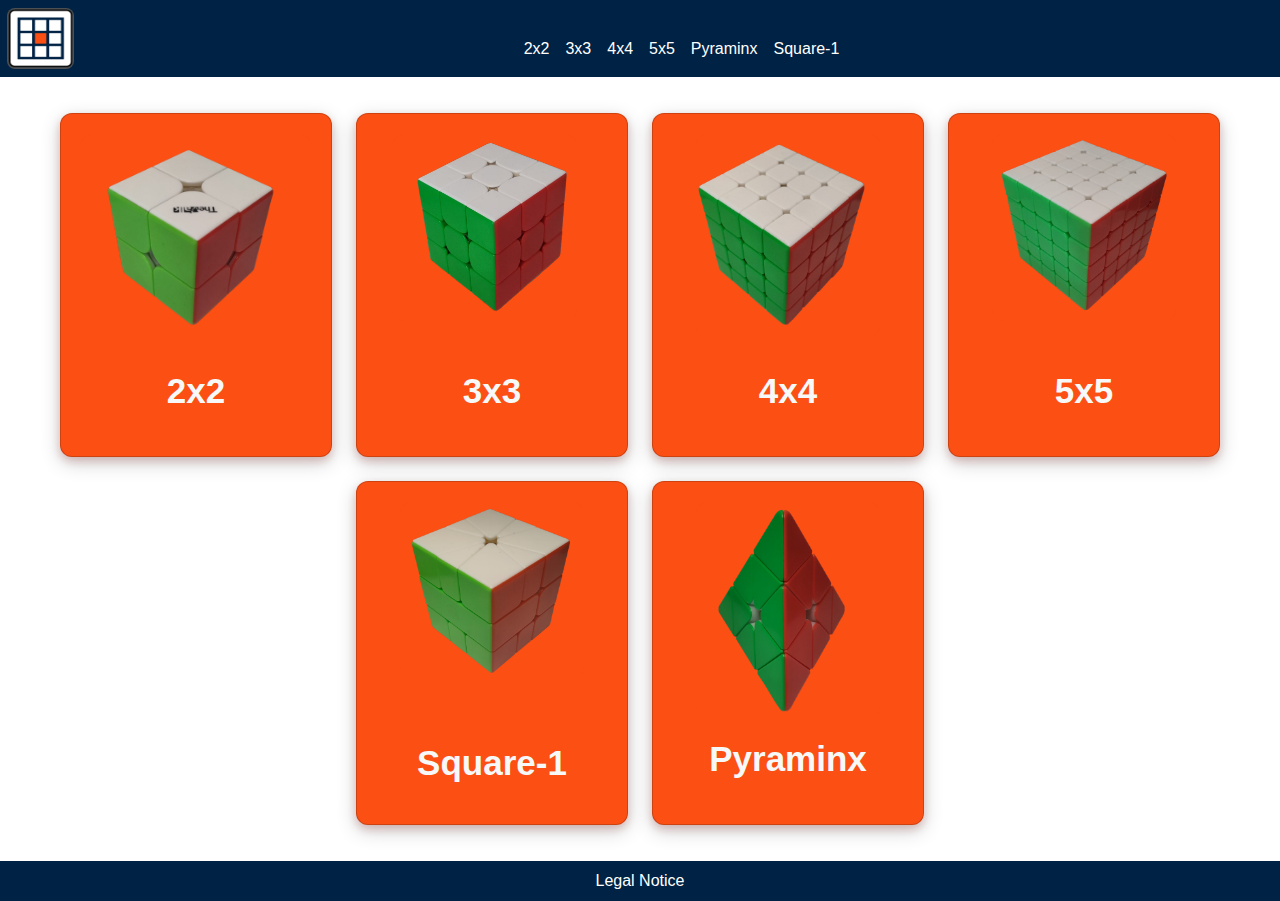
<file: index.html>
<!DOCTYPE html>
<html lang="de">
<head>
    <meta charset="UTF=8">
    <meta name="viewport" content="width=device-width, initial-scale=1.0">

    <title>Cubing Plus Ultra</title>
    <link rel="icon" href="images/favicon.png">

    <script defer src="js/bootstrap.bundle.min.js"></script>

    <link rel="stylesheet" href="css/bootstrap.min.css">
    <link rel="stylesheet" href="css/index.css">
</head>
<body>
    <div id="page-container">
        <div id="content-wrap">
        <nav class="navbar navbar-expand-lg navbar-light text-center">
            <div class="container-fluid">
                    <a class="navbar-brand" href="index.html">
                        <img src="images/Logo.png" alt="Logo" width="67px" height="61px" class="d-inline-block " style="background-color: #4d5154; border-radius: 8px; border: 3px; transform: translate(-5px);">
                    </a>
                  <button class="navbar-toggler" type="button" data-bs-toggle="collapse" data-bs-target="#navbarNavDarkDropdown" aria-controls="navbarNavDarkDropdown" aria-expanded="false" aria-label="Toggle navigation">
                    <span class="navbar-toggler-icon"></span>
                  </button>
                <div class="collapse navbar-collapse justify-content-center" id="navbarNav">
                  <ul class="navbar-nav">
                    <li class="nav-item">
                      <a class="nav-link" href="2x2_tutorial.html">2x2</a>
                    </li>
                    <li class="nav-item">
                      <a class="nav-link" href="3x3_tutorial.html">3x3</a>
                    </li>
                    <li class="nav-item">
                      <a class="nav-link" href="4x4_tutorial.html">4x4</a>
                    </li>
                    <li class="nav-item">
                      <a class="nav-link" href="5x5_tutorial.html">5x5</a>
                    </li>
                    <li class="nav-item">
                      <a class="nav-link" href="pyraminx_tutorial.html">Pyraminx</a>
                    </li>
                    <li class="nav-item">
                      <a class="nav-link" href="square-1_tutorial.html">Square-1</a>
                    </li>  
                  </ul>
                </div>
              </div>
            </nav>
              <div class="row row-cols-3 justify-content-center mt-4 mb-4">
                  <div class="card d-lg-inline-flex" >
                      <img src="images/2x2.png"  style="width: 100%; height: 100%;" alt="...">
                      <div class="card-body">
                          <h5 class="card-title" style="margin-top: 20px;" >2x2</h5>
                          <a href="2x2_tutorial.html" class=" stretched-link rounded-2"></a>
                      </div>
                  </div>
                  <div class="card">
                      <img src="images/3x3.png" class="card-img-top" alt="..." style="margin-right: 30px;">
                      <div class="card-body">
                          <h5 class="card-title" style="margin-top: 33px; ">3x3</h5>
                          <a href="3x3_tutorial.html" class=" stretched-link"></a>
                      </div>
                  </div>
                  <div class="card">
                      <img src="images/4x4.png" class="card-img-top" alt="...">
                      <div class="card-body">
                          <h5 class="card-title mt-3">4x4 </h5>
                          <a href="4x4_tutorial.html" class=" stretched-link"></a>
                      </div>
                  </div>
                  <div class="card">
                        <img src="images/5x5.png" class="card-img-top" alt="...">
                        <div class="card-body ">
                            <h5 class="card-title" style="margin-top: 33px;">5x5</h5>
                            <a href="5x5_tutorial.html" class=" stretched-link"></a>
                        </div>
                    </div>
                    <div class="card">
                        <img src="images/square-1.png" class="card-img-top" alt="...">
                        <div class="card-body">
                            <h5 class="card-title mt-5"> Square-1</h5>
                            <a href="square-1_tutorial.html" class=" stretched-link"></a>
                        </div>
                    </div>   
                    <div class="card">
                        <img src="images/pyraminx.png" class="card-img-top" alt="...">
                        <div class="card-body">
                            <h5 class="card-title mt-1" > Pyraminx</h5>
                            <a href="pyraminx_tutorial.html" class=" stretched-link"></a>
                        </div>
                    </div>
                </div>
        </div>
            <footer class="legal_notice p-2 mt-5 text-center">
              <a href="legalNotice.html">Legal Notice</a>  
            </footer>
        </div>
      </body>
    </html>
</file>
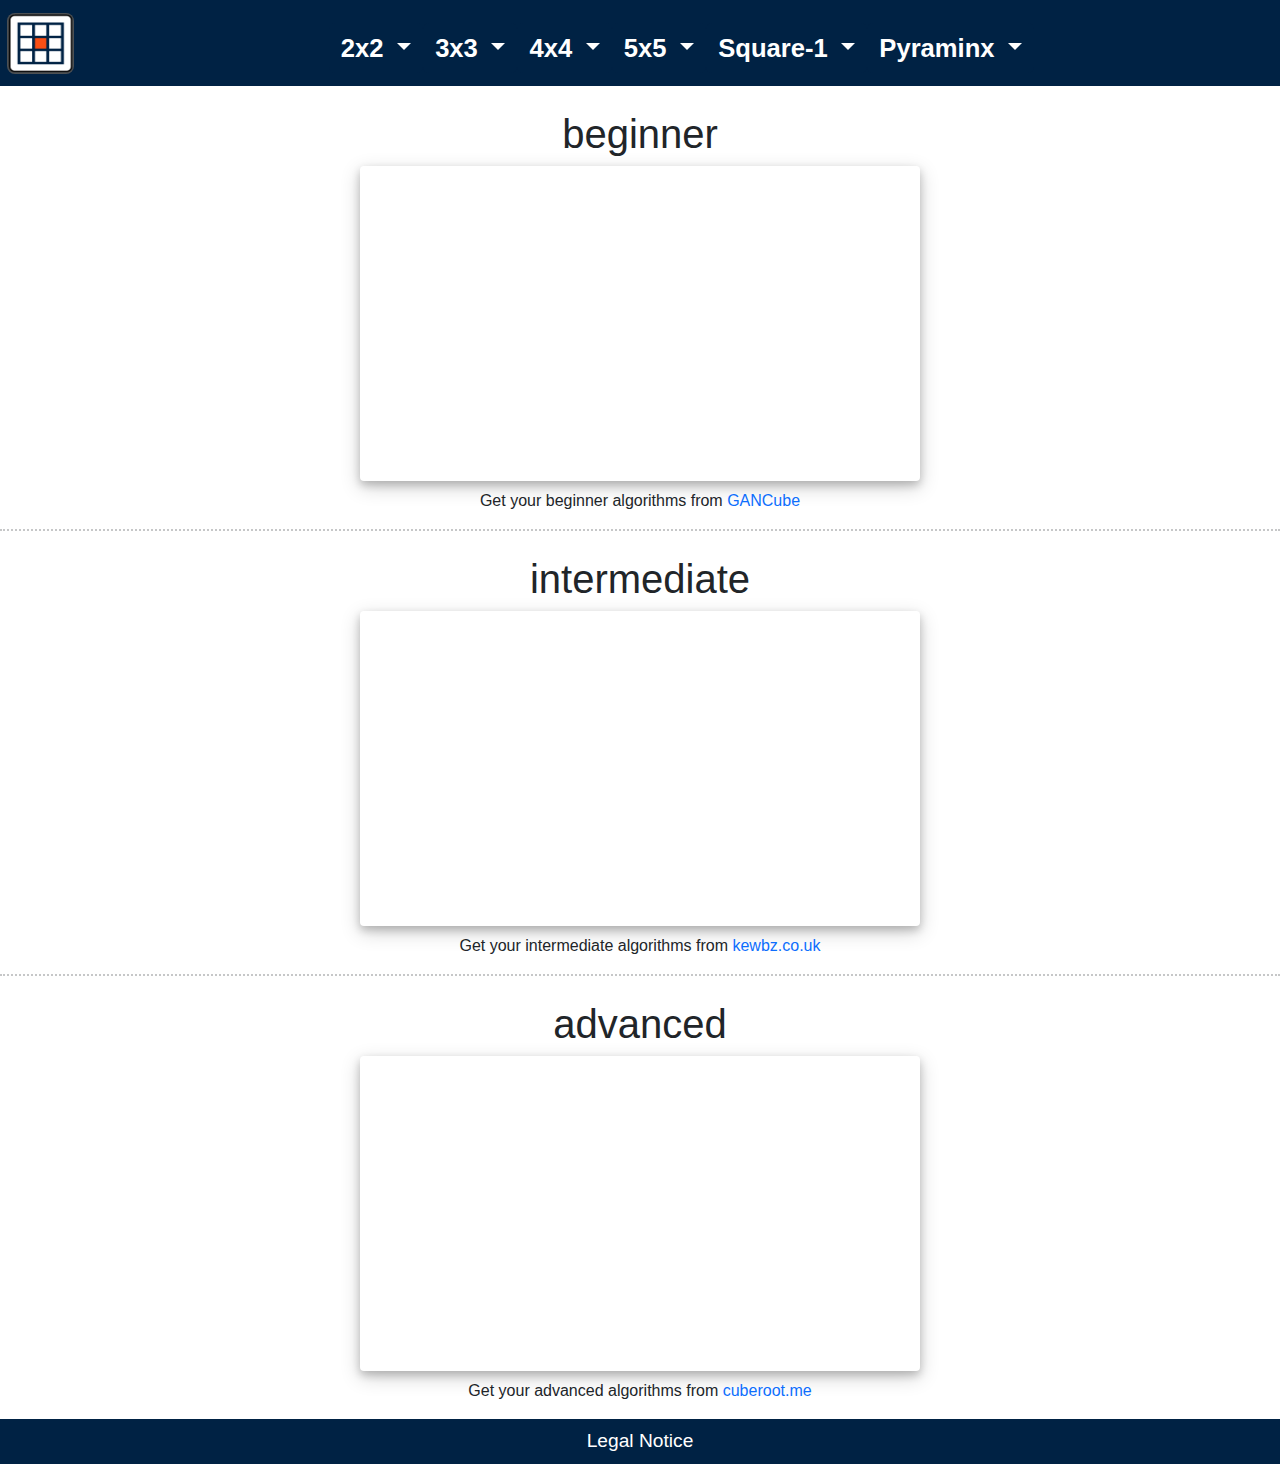
<file: 2x2_tutorial.html>
<!DOCTYPE html>
<html lang="de">
  <head>
    <meta charset="UTF=8">
    <meta name="viewport" content="width=device-width, initial-scale=1.0">
    
    <title>Cubing Plus Ultra</title>
    <link rel="icon" href="images/favicon.png">
  
    <script defer src="js/bootstrap.bundle.min.js"></script>
    <link rel="stylesheet" href="css/bootstrap.min.css">
    <link rel="stylesheet" href="css/custom.css">
  </head>
  <body>
    <nav class="navbar navbar-expand-lg navbar-light text-center">
      <div class="container-fluid">
          <a class="navbar-brand" href="index.html">
               <img src="images/Logo.png" alt="Logo" width="67px" height="61px" class="d-inline-block " style="background-color: #4d5154; border-radius: 8px; border: 3px; transform: translate(-5px);">
          </a>
        <button class="navbar-toggler" type="button" data-bs-toggle="collapse" data-bs-target="#navbarNavDarkDropdown" aria-controls="navbarNavDarkDropdown" aria-expanded="false" aria-label="Toggle navigation">
          <span class="navbar-toggler-icon"></span>
        </button>
        <div class="collapse navbar-collapse justify-content-center" id="navbarNavDarkDropdown">
          <ul class="navbar-nav">
            <li class="nav-item dropdown text-center">
              <button class="btn btn-dark dropdown-toggle" data-bs-toggle="dropdown" aria-expanded="false" >
                2x2
              </button>
              <ul class="dropdown-menu text-center">
                <li><a class="dropdown-item" href="2x2_tutorial.html"> 2x2 tutorials (beginner to advanced)</a></li>
              </ul>
            </li>
            <li class="nav-item dropdown ">
              <button class="btn btn-dark dropdown-toggle text-center" data-bs-toggle="dropdown" aria-expanded="false">
                3x3
              </button>
              <ul class="dropdown-menu text-center">
                <li><a class="dropdown-item " href="3x3_tutorial.html">3x3 tutorials (beginner to advanced)</a></li>
              </ul>
            </li>
            <li class="nav-item dropdown">
              <button class="btn btn-dark dropdown-toggle" data-bs-toggle="dropdown" aria-expanded="false">
                4x4
              </button>
              <ul class="dropdown-menu">
                <li><a class="dropdown-item" href="4x4_tutorial.html">4x4 tutorials (beginner to advanced)</a></li>
              </ul>
            </li>
            <li class="nav-item dropdown">
              <button class="btn btn-dark dropdown-toggle" data-bs-toggle="dropdown" aria-expanded="false">
                5x5
              </button>
              <ul class="dropdown-menu">
                <li><a class="dropdown-item" href="5x5_tutorial.html">5x5 tutorials (beginner to advanced)</a></li>
              </ul>
            </li>
            <li class="nav-item dropdown">
              <button class="btn btn-dark dropdown-toggle" data-bs-toggle="dropdown" aria-expanded="false">
                Square-1
              </button>
              <ul class="dropdown-menu">
                <li><a class="dropdown-item" href="square-1_tutorial.html">Square-1 tutorials (beginner to advanced)</a></li>
              </ul>
            </li>
            <li class="nav-item dropdown">
              <button class="btn btn-dark dropdown-toggle" data-bs-toggle="dropdown" aria-expanded="false">
                Pyraminx
              </button>
              <ul class="dropdown-menu">
                <li><a class="dropdown-item" href="pyraminx_tutorial.html">Pyraminx tutorials (beginner to advanced)</a></li>
              </ul>
            </li>
          </ul>
        </div>
      </div>
    </nav>
      <div class="subheadline mt-4">
          <h1>beginner</h1>
          <iframe width="560" height="315" src="https://www.youtube.com/embed/GANnG5a19kg" title="YouTube video player" frameborder="0" allow="accelerometer; autoplay; clipboard-write; encrypted-media; gyroscope; picture-in-picture; web-share" allowfullscreen ></iframe>
          <p class="paragraph mt-2">Get your beginner algorithms from <a style="text-decoration: none;" href="https://www.gancube.com/2x2-beginner-guide" target="_blank">GANCube</a></p>
      </div>
    <hr style="border-top: dotted 2px;"/>
      <div class="subheadline mt-4">
          <h1>intermediate </h1>
          <iframe width="560" height="315" src="https://www.youtube.com/embed/z2gOUzMmY3w" title="YouTube video player" frameborder="0" allow="accelerometer; autoplay; clipboard-write; encrypted-media; gyroscope; picture-in-picture; web-share" allowfullscreen ></iframe>
          <p class="paragraph mt-2">Get your intermediate algorithms from <a style="text-decoration: none;" href="https://kewbz.co.uk/blogs/solutions/2x2-ortega-method-walkthrough-beginners-guide" target="_blank">kewbz.co.uk</a></p>
      </div>
    <hr style="border-top: dotted 2px;"/>
      <div class="subheadline mt-4">
          <h1>advanced </h1>
          <iframe width="560" height="315" src="https://www.youtube.com/embed/30IF6qW3cNg" title="YouTube video player" frameborder="0" allow="accelerometer; autoplay; clipboard-write; encrypted-media; gyroscope; picture-in-picture; web-share" allowfullscreen ></iframe>
          <p class="paragraph mt-2">Get your advanced algorithms from <a style="text-decoration: none;" href="https://www.cuberoot.me/2x2-eg/" target="_blank">cuberoot.me</a></p>
      </div>
    <div class="legal_notice p-2 mt-3 text-center">
      <a href="legalNotice.html">Legal Notice</a>
    </div>
  </body>
</html>
</file>
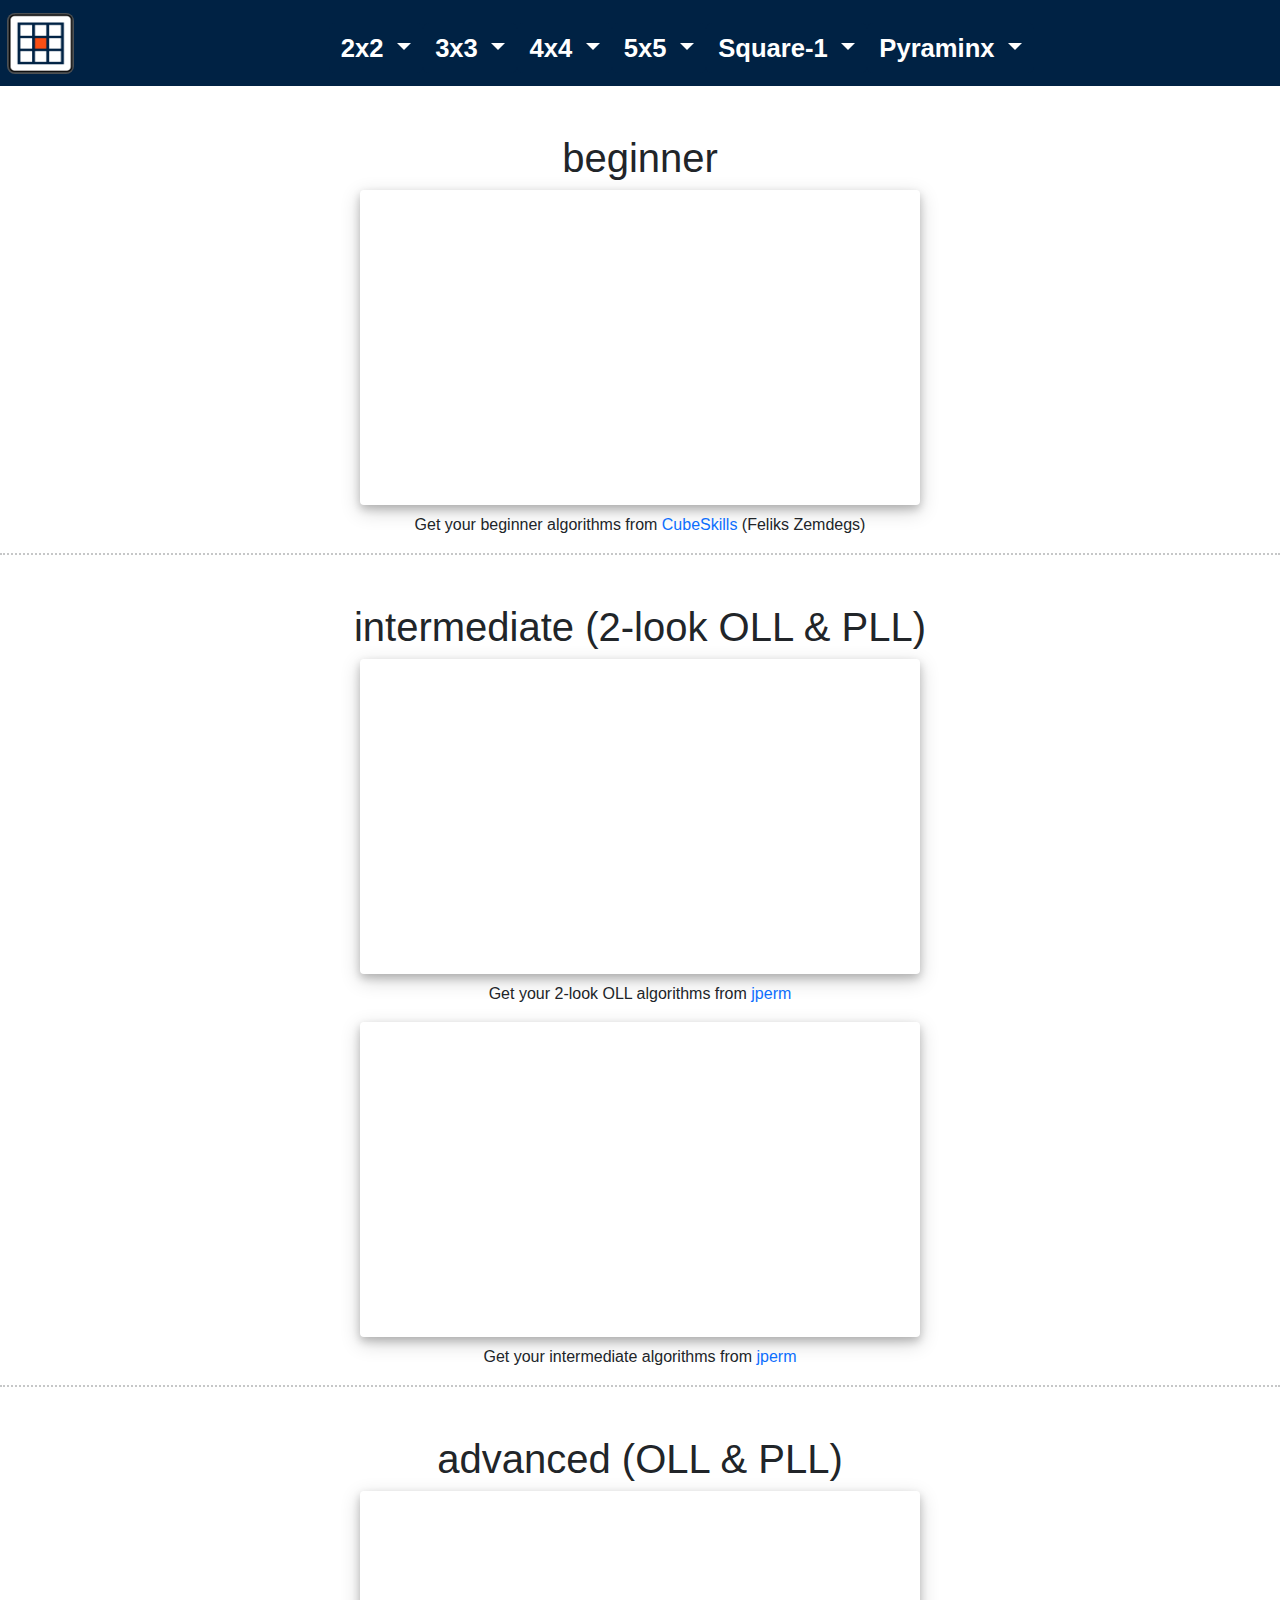
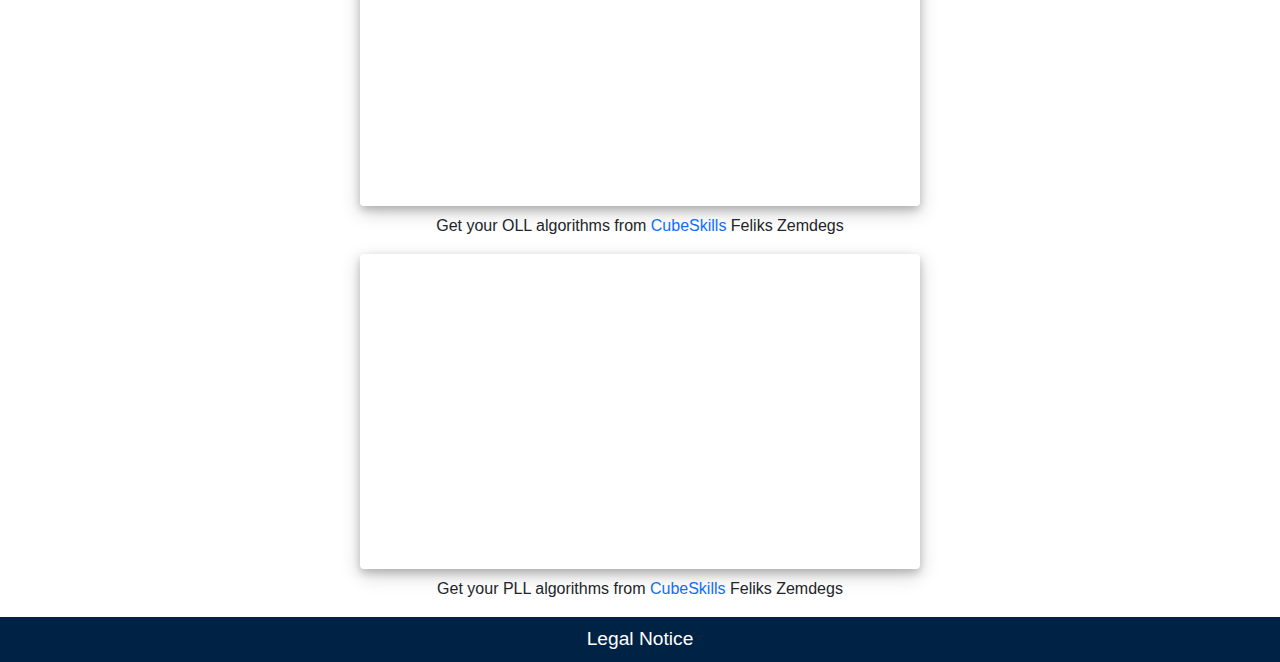
<file: 3x3_tutorial.html>
<!DOCTYPE html>
<html lang="de">
<head>
    <meta charset="UTF=8">
    <meta http-equiv="X-UA-Compatibile" content="IE=edge">
    <meta name="viewport" content="width=device-width, initial-scale=1.0">
    <title>Cubing Plus Ultra</title>
    <link rel="icon" href="images/favicon.png">

    <script defer src="js/bootstrap.bundle.min.js"></script>
    
    <link rel="stylesheet" href="css/bootstrap.min.css">
    <link rel="stylesheet" href="css/custom.css">

</head>
    <body>
        <nav class="navbar navbar-expand-lg navbar-light text-center">
            <div class="container-fluid">
                <a class="navbar-brand" href="index.html">
                     <img src="images/Logo.png" alt="Logo" width="67px" height="61px" class="d-inline-block " style="background-color: #4d5154; border-radius: 8px; border: 3px; transform: translate(-5px);">
                </a>
              <button class="navbar-toggler" type="button" data-bs-toggle="collapse" data-bs-target="#navbarNavDarkDropdown" aria-controls="navbarNavDarkDropdown" aria-expanded="false" aria-label="Toggle navigation">
                <span class="navbar-toggler-icon"></span>
              </button>
              <div class="collapse navbar-collapse justify-content-center" id="navbarNavDarkDropdown">
                <ul class="navbar-nav">
                  <li class="nav-item dropdown text-center">
                    <button class="btn btn-dark dropdown-toggle" data-bs-toggle="dropdown" aria-expanded="false" >
                      2x2
                    </button>
                    <ul class="dropdown-menu text-center">
                      <li><a class="dropdown-item" href="2x2_tutorial.html"> 2x2 tutorials (beginner to advanced)</a></li>
                    </ul>
                  </li>
                  <li class="nav-item dropdown ">
                    <button class="btn btn-dark dropdown-toggle text-center" data-bs-toggle="dropdown" aria-expanded="false">
                      3x3
                    </button>
                    <ul class="dropdown-menu text-center">
                      <li><a class="dropdown-item " href="3x3_tutorial.html">3x3 tutorials (beginner to advanced)</a></li>
                    </ul>
                  </li>
                  <li class="nav-item dropdown">
                    <button class="btn btn-dark dropdown-toggle" data-bs-toggle="dropdown" aria-expanded="false">
                      4x4
                    </button>
                    <ul class="dropdown-menu">
                      <li><a class="dropdown-item" href="4x4_tutorial.html">4x4 tutorials (beginner to advanced)</a></li>
                    </ul>
                  </li>
                  <li class="nav-item dropdown">
                    <button class="btn btn-dark dropdown-toggle" data-bs-toggle="dropdown" aria-expanded="false">
                      5x5
                    </button>
                    <ul class="dropdown-menu">
                      <li><a class="dropdown-item" href="5x5_tutorial.html">5x5 tutorials (beginner to advanced)</a></li>
                    </ul>
                  </li>
                  <li class="nav-item dropdown">
                    <button class="btn btn-dark dropdown-toggle" data-bs-toggle="dropdown" aria-expanded="false">
                      Square-1
                    </button>
                    <ul class="dropdown-menu">
                      <li><a class="dropdown-item" href="square-1_tutorial.html">Square-1 tutorials (beginner to advanced)</a></li>
                    </ul>
                  </li>
                  <li class="nav-item dropdown">
                    <button class="btn btn-dark dropdown-toggle" data-bs-toggle="dropdown" aria-expanded="false">
                      Pyraminx
                    </button>
                    <ul class="dropdown-menu">
                      <li><a class="dropdown-item" href="pyraminx_tutorial.html">Pyraminx tutorials (beginner to advanced)</a></li>
                    </ul>
                  </li>
                </ul>
              </div>
            </div>
          </nav>
            <div class="subheadline mt-5">
                <h1>beginner</h1>
                    <iframe width="560" height="315" src="https://www.youtube.com/embed/v8Fdu8to0fs" title="YouTube video player" frameborder="0" allow="accelerometer; autoplay; clipboard-write; encrypted-media; gyroscope; picture-in-picture; web-share" allowfullscreen></iframe>
                    <p class="paragraph mt-2">Get your beginner algorithms from <a style="text-decoration: none;" href="https://www.cubeskills.com/uploads/pdf/tutorials/the-beginners-method-for-solving-the-rubiks-cube.pdf" target="_blank">CubeSkills</a> (Feliks Zemdegs)</p>
            </div>
        <hr style="border-top: dotted 2px;"/>
            <div class="subheadline mt-5">
                <h1>intermediate (2-look OLL & PLL) </h1>
                    <iframe width="560" height="315" src="https://www.youtube.com/embed/GhmYBgLoQQg" title="YouTube video player" frameborder="0" allow="accelerometer; autoplay; clipboard-write; encrypted-media; gyroscope; picture-in-picture; web-share" allowfullscreen></iframe>
                        <p class="paragraph mt-2">Get your 2-look OLL algorithms from <a style="text-decoration: none;" href="https://jperm.net/algs/2look/oll" target="_blank"> jperm </a></p>
                    <iframe width="560" height="315" src="https://www.youtube.com/embed/f_Yor-ydZjs" title="YouTube video player" frameborder="0" allow="accelerometer; autoplay; clipboard-write; encrypted-media; gyroscope; picture-in-picture; web-share" allowfullscreen></iframe>
                        <p class="paragraph mt-2">Get your intermediate algorithms from <a style="text-decoration: none;" href="https://jperm.net/algs/2lookpll" target="_blank">jperm</a></p>
             </div>
        <hr style="border-top: dotted 2px;"/>
            <div class="subheadline mt-5">
                <h1>advanced (OLL & PLL)</h1>
                    <iframe width="560" height="315" src="https://www.youtube.com/embed/vU6HsK3hvQs" title="YouTube video player" frameborder="0" allow="accelerometer; autoplay; clipboard-write; encrypted-media; gyroscope; picture-in-picture; web-share" allowfullscreen></iframe>
                        <p class="paragraph mt-2">Get your OLL algorithms from <a style="text-decoration: none;" href="https://www.cubeskills.com/uploads/pdf/tutorials/oll-algorithms.pdf" target="_blank"> CubeSkills </a>Feliks Zemdegs </p>
                    <iframe width="560" height="315" src="https://www.youtube.com/embed/9r_HqG4zSbk" title="YouTube video player" frameborder="0" allow="accelerometer; autoplay; clipboard-write; encrypted-media; gyroscope; picture-in-picture; web-share" allowfullscreen></iframe>
                        <p class="paragraph mt-2">Get your PLL algorithms from <a style="text-decoration: none;" href="https://www.cubeskills.com/uploads/pdf/tutorials/pll-algorithms.pdf" target="_blank"> CubeSkills </a>Feliks Zemdegs </p>
            </div>
        <div class="legal_notice p-2 mt-3 text-center">
          <a href="legalNotice.html">Legal Notice </a>
        </div>
    </body>
</html>
</file>
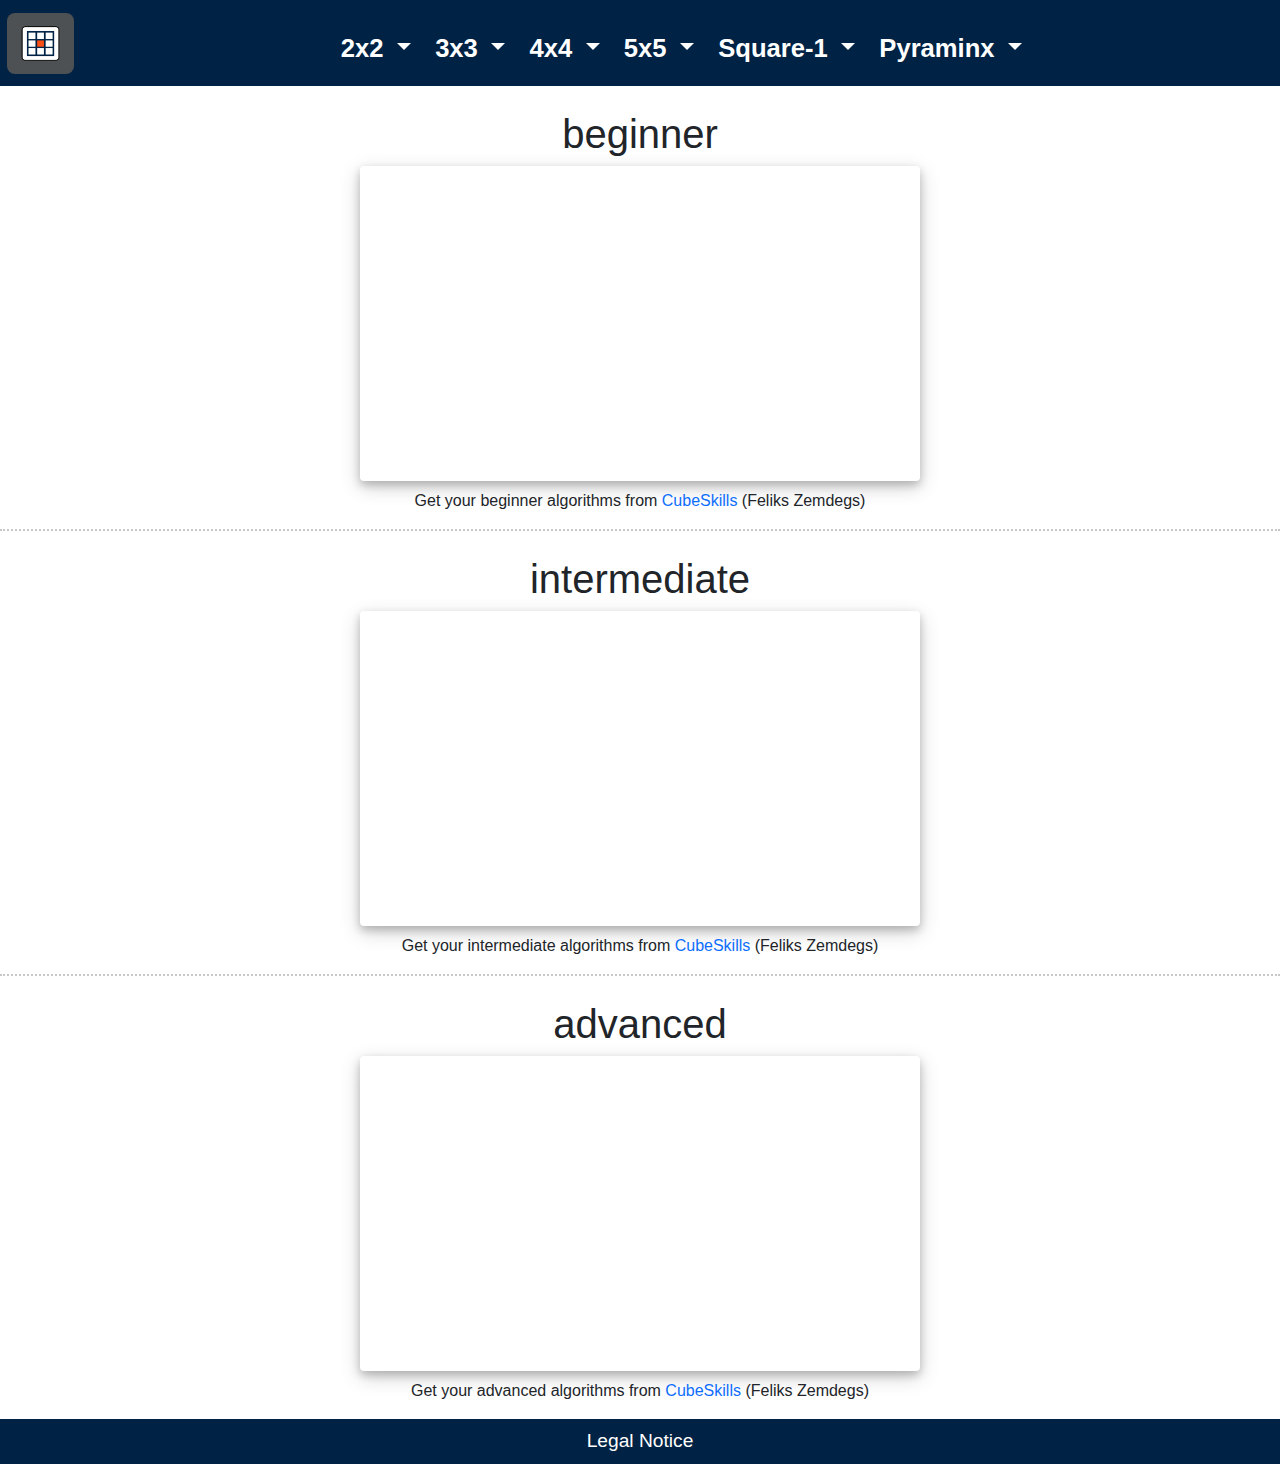
<file: 4x4_tutorial.html>
<!DOCTYPE html>
<html lang="de">
<head>
    <meta charset="UTF=8">
    
    <meta name="viewport" content="width=device-width, initial-scale=1.0">
    <title>Cubing Plus Ultra</title>
    <link rel="icon" href="images/favicon.png">
    
    <script defer src="js/bootstrap.bundle.min.js"></script>
    
    <link rel="stylesheet" href="css/bootstrap.min.css">
    <link rel="stylesheet" href="css/custom.css">
    
</head>
  <body>
    <nav class="navbar navbar-expand-lg navbar-light text-center">
      <div class="container-fluid">
          <a class="navbar-brand" href="index.html">
               <img src="images/Logo_Website.png" alt="Logo" width="67px" height="61px" class="d-inline-block " style="background-color: #4d5154; border-radius: 8px; border: 3px; transform: translate(-5px);">
          </a>
        <button class="navbar-toggler" type="button" data-bs-toggle="collapse" data-bs-target="#navbarNavDarkDropdown" aria-controls="navbarNavDarkDropdown" aria-expanded="false" aria-label="Toggle navigation">
          <span class="navbar-toggler-icon"></span>
        </button>
        <div class="collapse navbar-collapse justify-content-center" id="navbarNavDarkDropdown">
          <ul class="navbar-nav">
            <li class="nav-item dropdown text-center">
              <button class="btn btn-dark dropdown-toggle" data-bs-toggle="dropdown" aria-expanded="false" >
                2x2
              </button>
              <ul class="dropdown-menu text-center">
                <li><a class="dropdown-item" href="2x2_tutorial.html"> 2x2 tutorials (beginner to advanced)</a></li>
              </ul>
            </li>
            <li class="nav-item dropdown ">
              <button class="btn btn-dark dropdown-toggle text-center" data-bs-toggle="dropdown" aria-expanded="false">
                3x3
              </button>
              <ul class="dropdown-menu text-center">
                <li><a class="dropdown-item " href="3x3_tutorial.html">3x3 tutorials (beginner to advanced)</a></li>
              </ul>
            </li>
            <li class="nav-item dropdown">
              <button class="btn btn-dark dropdown-toggle" data-bs-toggle="dropdown" aria-expanded="false">
                4x4
              </button>
              <ul class="dropdown-menu">
                <li><a class="dropdown-item" href="4x4_tutorial.html">4x4 tutorials (beginner to advanced)</a></li>
              </ul>
            </li>
            <li class="nav-item dropdown">
              <button class="btn btn-dark dropdown-toggle" data-bs-toggle="dropdown" aria-expanded="false">
                5x5
              </button>
              <ul class="dropdown-menu">
                <li><a class="dropdown-item" href="5x5_tutorial.html">5x5 tutorials (beginner to advanced)</a></li>
              </ul>
            </li>
            <li class="nav-item dropdown">
              <button class="btn btn-dark dropdown-toggle" data-bs-toggle="dropdown" aria-expanded="false">
                Square-1
              </button>
              <ul class="dropdown-menu">
                <li><a class="dropdown-item" href="square-1_tutorial.html">Square-1 tutorials (beginner to advanced)</a></li>
              </ul>
            </li>
            <li class="nav-item dropdown">
              <button class="btn btn-dark dropdown-toggle" data-bs-toggle="dropdown" aria-expanded="false">
                Pyraminx
              </button>
              <ul class="dropdown-menu">
                <li><a class="dropdown-item" href="pyraminx_tutorial.html">Pyraminx tutorials (beginner to advanced)</a></li>
              </ul>
            </li>
          </ul>
        </div>
      </div>
    </nav>
    <center>
      <div class="subheadline mt-4">
          <h1>beginner</h1>
          <iframe width="560" height="315" src="https://www.youtube.com/embed/1BO-t9RHD70" title="YouTube video player" frameborder="0" allow="accelerometer; autoplay; clipboard-write; encrypted-media; gyroscope; picture-in-picture; web-share" allowfullscreen></iframe>
          <p class="paragraph mt-2">Get your beginner algorithms from <a style="text-decoration: none;" href="https://www.cubeskills.com/uploads/pdf/tutorials/beginners-method-for-solving-the-4x4-cube.pdf" target="_blank">CubeSkills</a> (Feliks Zemdegs)</p>
      </div>
    </center>
    <hr style="border-top: dotted 2px;"/>
    <center>
      <div class="subheadline mt-4">
          <h1>intermediate </h1>
          <iframe align="center" width="560" height="315" src="https://www.youtube.com/embed/FtiDBX6J-UY" title="YouTube video player" frameborder="0" allow="accelerometer; autoplay; clipboard-write; encrypted-media; gyroscope; picture-in-picture; web-share" allowfullscreen></iframe>
      <p class="paragraph mt-2">Get your intermediate algorithms from <a style="text-decoration: none;" href="https://www.cubeskills.com/uploads/pdf/tutorials/intermediate-tips-and-yau-method.pdf" target="_blank">CubeSkills</a> (Feliks Zemdegs)</p>
    </div>
    </center>
    <hr style="border-top: dotted 2px;"/>
    <center>
      <div class="subheadline mt-4">
          <h1>advanced </h1>
          <iframe align="center" width="560" height="315" src="https://www.youtube.com/embed/zwHw7rFIOlE" title="YouTube video player" frameborder="0" allow="accelerometer; autoplay; clipboard-write; encrypted-media; gyroscope; picture-in-picture; web-share" allowfullscreen></iframe>
          <p class="paragraph mt-2">Get your advanced algorithms from <a style="text-decoration: none;" href="https://www.cubeskills.com/uploads/pdf/tutorials/intermediate-tips-and-yau-method.pdf" target="_blank">CubeSkills</a> (Feliks Zemdegs)</p>
      </div>
    </center> 
    <div class="legal_notice p-2 mt-3 text-center">
      <a href="legalNotice.html">Legal Notice</a>
    </div>
  </body>
</html>
</file>
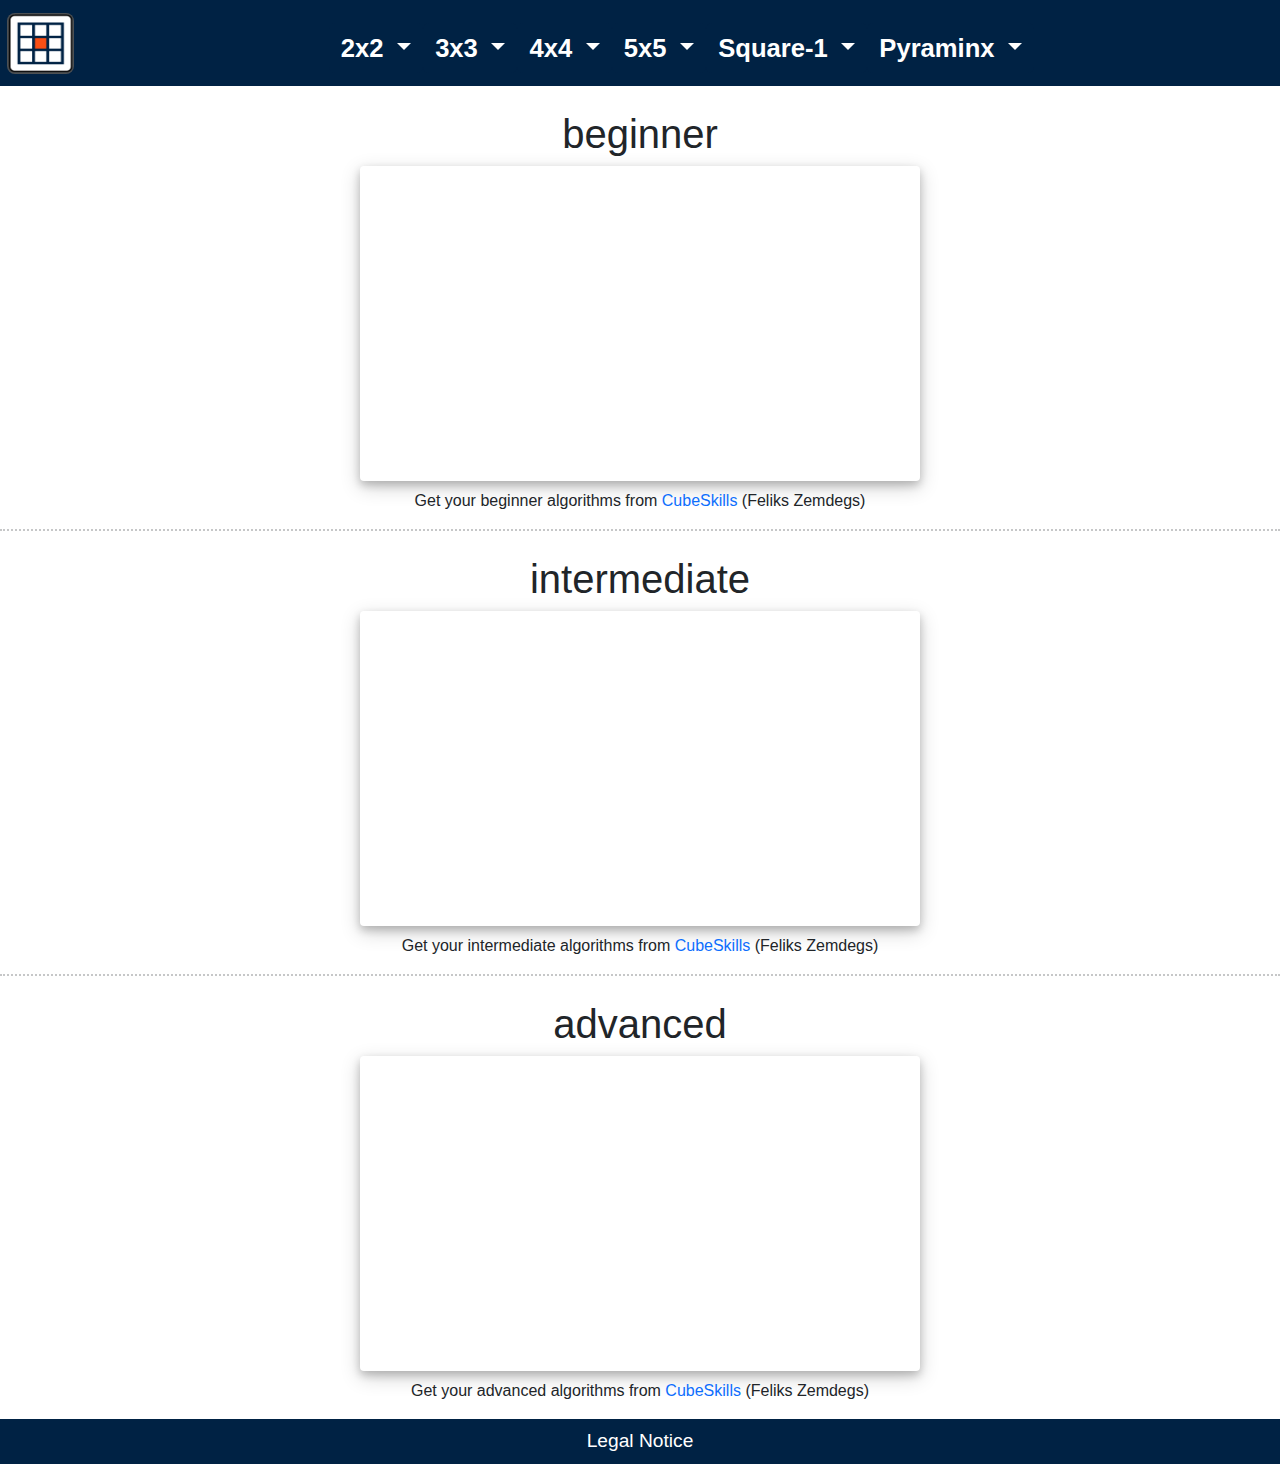
<file: 5x5_tutorial.html>
<!DOCTYPE html>
<html lang="de">
<head>
    
    <meta charset="UTF=8">
    <meta name="viewport" content="width=device-width, initial-scale=1.0">
    <title>Cubing Plus Ultra</title>
    <link rel="icon" href="images/favicon.png">

    <script src="js/bootstrap.bundle.min.js"></script>

    <link rel="stylesheet" href="css/bootstrap.min.css">
    <link rel="stylesheet" href="css/custom.css">
    

       

</head>
    <body>
        <nav class="navbar navbar-expand-lg navbar-light text-center">
            <div class="container-fluid">
                <a class="navbar-brand" href="index.html">
                     <img src="images/Logo.png" alt="Logo" width="67px" height="61px" class="d-inline-block " style="background-color: #4d5154; border-radius: 8px; border: 3px; transform: translate(-5px);">
                </a>
            <button class="navbar-toggler" type="button" data-bs-toggle="collapse" data-bs-target="#navbarNavDarkDropdown" aria-controls="navbarNavDarkDropdown" aria-expanded="false" aria-label="Toggle navigation">
                <span class="navbar-toggler-icon"></span>
            </button>
            <div class="collapse navbar-collapse justify-content-center" id="navbarNavDarkDropdown">
                <ul class="navbar-nav">
                <li class="nav-item dropdown text-center">
                    <button class="btn btn-dark dropdown-toggle" data-bs-toggle="dropdown" aria-expanded="false" >
                    2x2
                    </button>
                    <ul class="dropdown-menu text-center">
                    <li><a class="dropdown-item" href="2x2_tutorial.html"> 2x2 tutorials (beginner to advanced)</a></li>
                    </ul>
                </li>
                <li class="nav-item dropdown ">
                    <button class="btn btn-dark dropdown-toggle text-center" data-bs-toggle="dropdown" aria-expanded="false">
                    3x3
                    </button>
                    <ul class="dropdown-menu text-center">
                    <li><a class="dropdown-item " href="3x3_tutorial.html">3x3 tutorials (beginner to advanced)</a></li>
                    </ul>
                </li>
                <li class="nav-item dropdown">
                    <button class="btn btn-dark dropdown-toggle" data-bs-toggle="dropdown" aria-expanded="false">
                    4x4
                    </button>
                    <ul class="dropdown-menu">
                    <li><a class="dropdown-item" href="4x4_tutorial.html">4x4 tutorials (beginner to advanced)</a></li>
                    </ul>
                </li>
                <li class="nav-item dropdown">
                    <button class="btn btn-dark dropdown-toggle" data-bs-toggle="dropdown" aria-expanded="false">
                    5x5
                    </button>
                    <ul class="dropdown-menu">
                    <li><a class="dropdown-item" href="5x5_tutorial.html">5x5 tutorials (beginner to advanced)</a></li>
                    </ul>
                </li>
                <li class="nav-item dropdown">
                    <button class="btn btn-dark dropdown-toggle" data-bs-toggle="dropdown" aria-expanded="false">
                    Square-1
                    </button>
                    <ul class="dropdown-menu">
                    <li><a class="dropdown-item" href="square-1_tutorial.html">Square-1 tutorials (beginner to advanced)</a></li>
                    </ul>
                </li>
                <li class="nav-item dropdown">
                    <button class="btn btn-dark dropdown-toggle" data-bs-toggle="dropdown" aria-expanded="false">
                    Pyraminx
                    </button>
                    <ul class="dropdown-menu">
                    <li><a class="dropdown-item" href="pyraminx_tutorial.html">Pyraminx tutorials (beginner to advanced)</a></li>
                    </ul>
                </li>
                </ul>
            </div>
            </div>
        </nav>
        <center>
            <div class="subheadline mt-4">
                <h1>beginner</h1>
                <iframe align="center"  width="560" height="315" src="https://www.youtube.com/embed/d1I-jJlVwB4" title="YouTube video player" frameborder="0" allow="accelerometer; autoplay; clipboard-write; encrypted-media; gyroscope; picture-in-picture; web-share" allowfullscreen></iframe>
                <p class="paragraph mt-2">Get your beginner algorithms from <a style="text-decoration: none;" href="https://www.cubeskills.com/uploads/pdf/tutorials/beginners-method-for-solving-the-5x5-cube.pdf" target="_blank">CubeSkills</a> (Feliks Zemdegs)</p>
            </div>
        </center>
        <hr style="border-top: dotted 2px;"/>
        <center>
            <div class="subheadline mt-4">
                <h1>intermediate </h1>
                <iframe width="560" height="315" src="https://www.youtube.com/embed/Dfaf1kLwmNI" title="YouTube video player" frameborder="0" allow="accelerometer; autoplay; clipboard-write; encrypted-media; gyroscope; picture-in-picture; web-share" allowfullscreen></iframe>
                <p class="paragraph mt-2">Get your intermediate algorithms from <a style="text-decoration: none;" href="https://www.cubeskills.com/uploads/pdf/tutorials/the-yau5-method.pdf" target="_blank">CubeSkills</a> (Feliks Zemdegs)</p>
            </div>
        </center>
        <hr style="border-top: dotted 2px;"/>
        <center>
            <div class="subheadline mt-4">
                <h1>advanced </h1>
                <iframe width="560" height="315" src="https://www.youtube.com/embed/HtS1rHfhDEg" title="YouTube video player" frameborder="0" allow="accelerometer; autoplay; clipboard-write; encrypted-media; gyroscope; picture-in-picture; web-share" allowfullscreen></iframe>
                <p class="paragraph mt-2">Get your advanced algorithms from <a style="text-decoration: none;" href="https://www.cubeskills.com/uploads/pdf/tutorials/the-yau5-method.pdf" target="_blank">CubeSkills</a> (Feliks Zemdegs)</p>
            </div>
        </center> 
        <div class="legal_notice p-2 mt-3 text-center">
              <a href="legalNotice.html">Legal Notice</a>
        </div>
    </body>
</html>
</file>
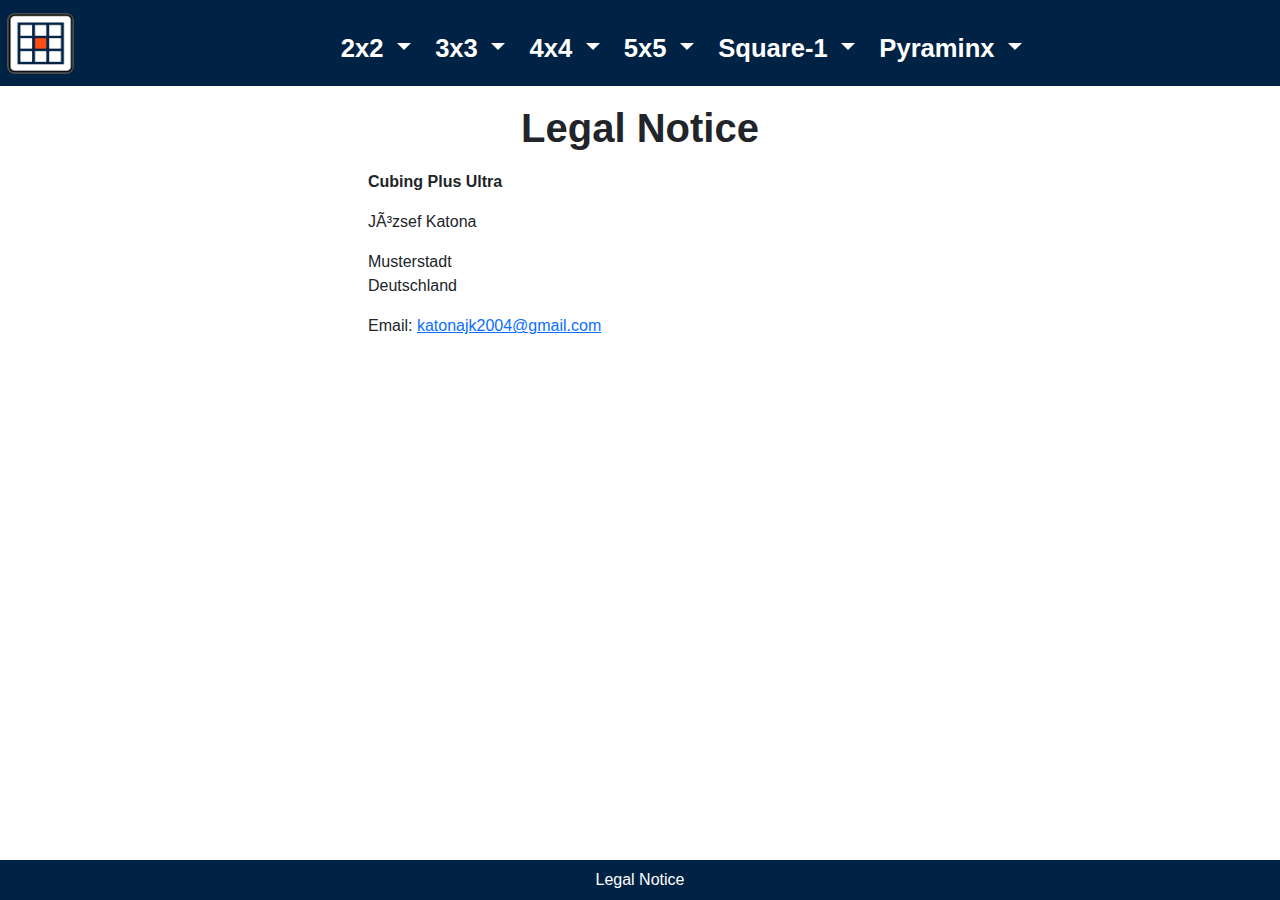
<file: legalNotice.html>
<!DOCTYPE html>
<html lang="de">
<head>
    <meta charset="UTF=8">
    <meta name="viewport" content="width=device-width, initial-scale=1.0">

    <title>Cubing Plus Ultra</title>
    <link rel="icon" href="images/favicon.png">

    <script defer src="js/bootstrap.bundle.min.js"></script>
    <link rel="stylesheet" href="css/bootstrap.min.css">
    <link rel="stylesheet" href="css/legalNotice.css">         
</head>
 <body class="h-100">
 <div id="page-container"> 
 <div id="content-wrap">    
      <nav class="navbar navbar-expand-lg navbar-light text-center">
        <div class="container-fluid">
            <a class="navbar-brand" href="index.html">
                 <img src="images/Logo.png" alt="Logo" width="67px" height="61px" class="d-inline-block " style="background-color: #4d5154; border-radius: 8px; border: 3px; transform: translate(-5px);">
            </a>
          <button class="navbar-toggler" type="button" data-bs-toggle="collapse" data-bs-target="#navbarNavDarkDropdown" aria-controls="navbarNavDarkDropdown" aria-expanded="false" aria-label="Toggle navigation">
            <span class="navbar-toggler-icon"></span>
          </button>
          <div class="collapse navbar-collapse justify-content-center" id="navbarNavDarkDropdown">
            <ul class="navbar-nav">
              <li class="nav-item dropdown text-center">
                <button class="btn btn-dark dropdown-toggle" data-bs-toggle="dropdown" aria-expanded="false" >
                  2x2
                </button>
                <ul class="dropdown-menu text-center">
                  <li><a class="dropdown-item" href="2x2_tutorial.html"> 2x2 tutorials (beginner to advanced)</a></li>
                </ul>
              </li>
              <li class="nav-item dropdown ">
                <button class="btn btn-dark dropdown-toggle text-center" data-bs-toggle="dropdown" aria-expanded="false">
                  3x3
                </button>
                <ul class="dropdown-menu text-center">
                  <li><a class="dropdown-item " href="3x3_tutorial.html">3x3 tutorials (beginner to advanced)</a></li>
                </ul>
              </li>
              <li class="nav-item dropdown">
                <button class="btn btn-dark dropdown-toggle" data-bs-toggle="dropdown" aria-expanded="false">
                  4x4
                </button>
                <ul class="dropdown-menu">
                  <li><a class="dropdown-item" href="4x4_tutorial.html">4x4 tutorials (beginner to advanced)</a></li>
                </ul>
              </li>
              <li class="nav-item dropdown">
                <button class="btn btn-dark dropdown-toggle" data-bs-toggle="dropdown" aria-expanded="false">
                  5x5
                </button>
                <ul class="dropdown-menu">
                  <li><a class="dropdown-item" href="5x5_tutorial.html">5x5 tutorials (beginner to advanced)</a></li>
                </ul>
              </li>
              <li class="nav-item dropdown">
                <button class="btn btn-dark dropdown-toggle" data-bs-toggle="dropdown" aria-expanded="false">
                  Square-1
                </button>
                <ul class="dropdown-menu">
                  <li><a class="dropdown-item" href="square-1_tutorial.html">Square-1 tutorials (beginner to advanced)</a></li>
                </ul>
              </li>
              <li class="nav-item dropdown">
                <button class="btn btn-dark dropdown-toggle" data-bs-toggle="dropdown" aria-expanded="false">
                  Pyraminx
                </button>
                <ul class="dropdown-menu">
                  <li><a class="dropdown-item" href="pyraminx_tutorial.html">Pyraminx tutorials (beginner to advanced)</a></li>
                </ul>
              </li>
            </ul>
          </div>
        </div>
      </nav> 
        <div class="headline">Legal Notice</div>
          <div class="info">
            <p class="comp-name">Cubing Plus Ultra</p>
            <p>József Katona</p>
            <p class="personal-info">Musterstadt<br> Deutschland</p>
            <p>Email: <a href="mailto:katonajk2004@gmail.com">katonajk2004@gmail.com</a></p>
          </div>
     </div>  
      <footer id="footer">
        <div class="legal_notice p-2 mt-3 text-center">
          <a href="legalNotice.html">Legal Notice</a>
        </div>
      </footer>
    </div> 
  </body>
</html>
</file>
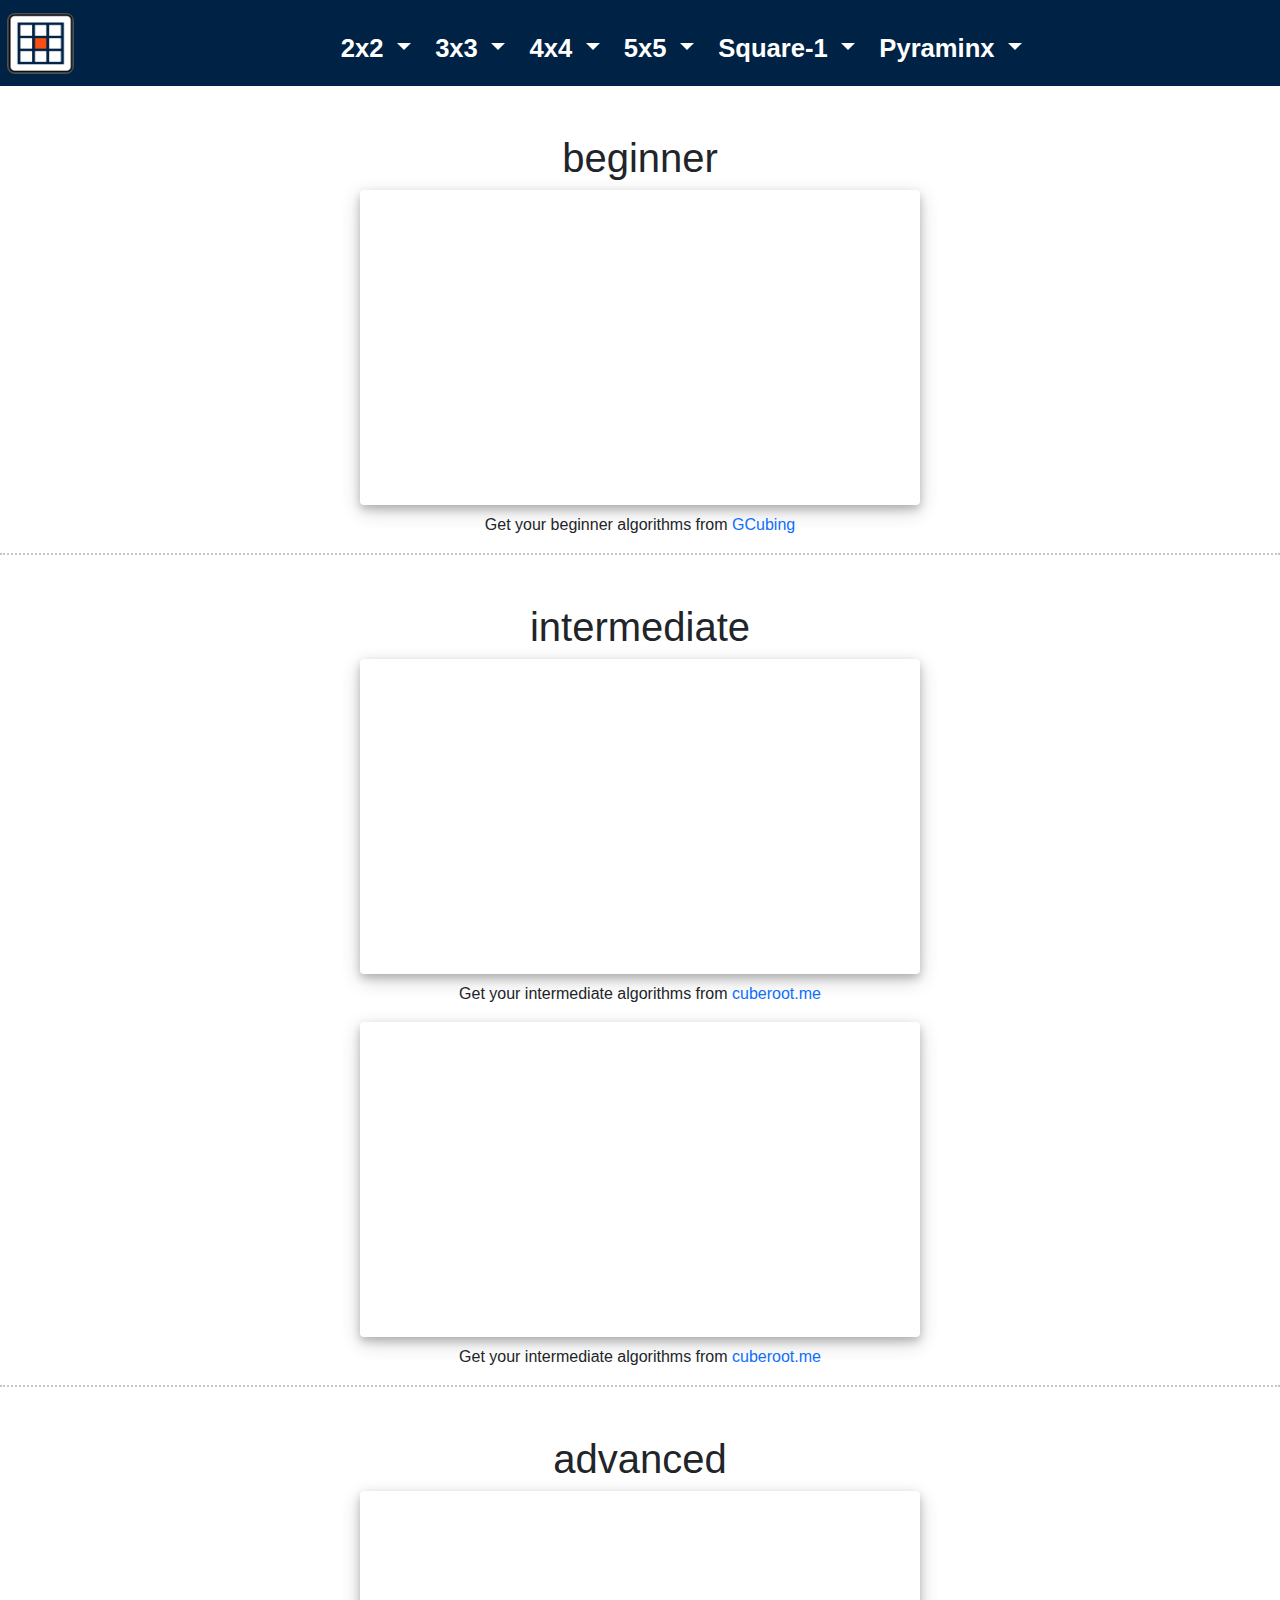
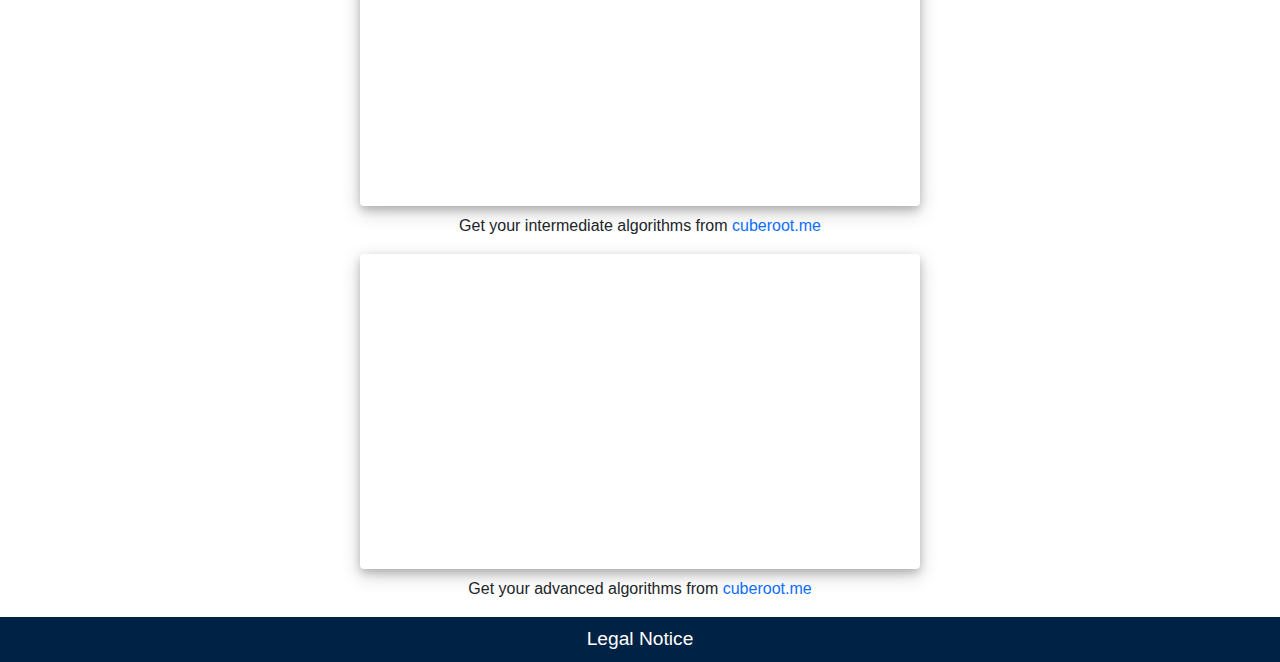
<file: pyraminx_tutorial.html>
<!DOCTYPE html>
<html lang="de">
<head>
    <meta charset="UTF=8">
    <meta name="viewport" content="width=device-width, initial-scale=1.0">
    <title>Cubing Plus Ultra</title>
    <link rel="icon" href="images/favicon.png">

    <script defer src="js/bootstrap.bundle.min.js"></script>

    <link rel="stylesheet" href="css/bootstrap.min.css">
    <link rel="stylesheet" href="css/custom.css">

</head>
    <body>
        <nav class="navbar navbar-expand-lg navbar-light text-center">
            <div class="container-fluid">
                <a class="navbar-brand" href="index.html">
                     <img src="images/Logo.png" alt="Logo" width="67px" height="61px" class="d-inline-block " style="background-color: #4d5154; border-radius: 8px; border: 3px; transform: translate(-5px);">
                </a>
            <button class="navbar-toggler" type="button" data-bs-toggle="collapse" data-bs-target="#navbarNavDarkDropdown" aria-controls="navbarNavDarkDropdown" aria-expanded="false" aria-label="Toggle navigation">
                <span class="navbar-toggler-icon"></span>
            </button>
            <div class="collapse navbar-collapse justify-content-center" id="navbarNavDarkDropdown">
                <ul class="navbar-nav">
                <li class="nav-item dropdown text-center">
                    <button class="btn btn-dark dropdown-toggle" data-bs-toggle="dropdown" aria-expanded="false" >
                    2x2
                    </button>
                    <ul class="dropdown-menu text-center">
                    <li><a class="dropdown-item" href="2x2_tutorial.html"> 2x2 tutorials (beginner to advanced)</a></li>
                    </ul>
                </li>
                <li class="nav-item dropdown ">
                    <button class="btn btn-dark dropdown-toggle text-center" data-bs-toggle="dropdown" aria-expanded="false">
                    3x3
                    </button>
                    <ul class="dropdown-menu text-center">
                    <li><a class="dropdown-item " href="3x3_tutorial.html">3x3 tutorials (beginner to advanced)</a></li>
                    </ul>
                </li>
                <li class="nav-item dropdown">
                    <button class="btn btn-dark dropdown-toggle" data-bs-toggle="dropdown" aria-expanded="false">
                    4x4
                    </button>
                    <ul class="dropdown-menu">
                    <li><a class="dropdown-item" href="4x4_tutorial.html">4x4 tutorials (beginner to advanced)</a></li>
                    </ul>
                </li>
                <li class="nav-item dropdown">
                    <button class="btn btn-dark dropdown-toggle" data-bs-toggle="dropdown" aria-expanded="false">
                    5x5
                    </button>
                    <ul class="dropdown-menu">
                    <li><a class="dropdown-item" href="5x5_tutorial.html">5x5 tutorials (beginner to advanced)</a></li>
                    </ul>
                </li>
                <li class="nav-item dropdown">
                    <button class="btn btn-dark dropdown-toggle" data-bs-toggle="dropdown" aria-expanded="false">
                    Square-1
                    </button>
                    <ul class="dropdown-menu">
                    <li><a class="dropdown-item" href="square-1_tutorial.html">Square-1 tutorials (beginner to advanced)</a></li>
                    </ul>
                </li>
                <li class="nav-item dropdown">
                    <button class="btn btn-dark dropdown-toggle" data-bs-toggle="dropdown" aria-expanded="false">
                    Pyraminx
                    </button>
                    <ul class="dropdown-menu">
                    <li><a class="dropdown-item" href="pyraminx_tutorial.html">Pyraminx tutorials (beginner to advanced)</a></li>
                    </ul>
                </li>
                </ul>
            </div>
            </div>
        </nav>
        <center>
            <div class="subheadline mt-5">
                <h1>beginner</h1>
                <iframe width="560" height="315" src="https://www.youtube.com/embed/bckhxbrhNE8" title="YouTube video player" frameborder="0" allow="accelerometer; autoplay; clipboard-write; encrypted-media; gyroscope; picture-in-picture; web-share" allowfullscreen></iframe>
                <p class="paragraph mt-2">Get your beginner algorithms from <a style="text-decoration: none;" href="https://www.gcubing.com/algorithms/pyraminx/lbl/pyraminx-lbl.php"  target="_blank">GCubing</a></p>
            </div>
        </center>
        <hr style="border-top: dotted 2px;"/>
        <center>
            <div class="subheadline mt-5">
                <h1>intermediate </h1>
                <iframe width="560" height="315" src="https://www.youtube.com/embed/NA-T-bb3h1E" title="YouTube video player" frameborder="0" allow="accelerometer; autoplay; clipboard-write; encrypted-media; gyroscope; picture-in-picture; web-share" allowfullscreen></iframe>
                <p class="paragraph mt-2">Get your intermediate algorithms from <a style="text-decoration: none;" href="https://cuberoot.me/wp-content/uploads/2019/03/315-Pyraminx-L4E.pdf"  target="_blank">cuberoot.me</a></p>
                <iframe width="560" height="315" src="https://www.youtube.com/embed/lhFxHS8tzcg" title="YouTube video player" frameborder="0" allow="accelerometer; autoplay; clipboard-write; encrypted-media; gyroscope; picture-in-picture; web-share" allowfullscreen></iframe>
                <p class="paragraph mt-2">Get your intermediate algorithms from <a style="text-decoration: none;" href="https://www.cuberoot.me/pyraminx-oka-bell/"  target="_blank">cuberoot.me</a></p>
            </div>
        </center>
        <hr style="border-top: dotted 2px;"/>
        <center>
            <div class="subheadline mt-5">
                <h1>advanced </h1>
                <iframe width="560" height="315" src="https://www.youtube.com/embed/KKmJj98Hh9w" title="YouTube video player" frameborder="0" allow="accelerometer; autoplay; clipboard-write; encrypted-media; gyroscope; picture-in-picture; web-share" allowfullscreen></iframe>
                <p class="paragraph mt-2">Get your intermediate algorithms from <a style="text-decoration: none;" href="https://cuberoot.me/wp-content/uploads/2019/03/315-Pyraminx-L4E.pdf"  target="_blank">cuberoot.me</a></p>
                <iframe width="560" height="315" src="https://www.youtube.com/embed/lhFxHS8tzcg" title="YouTube video player" frameborder="0" allow="accelerometer; autoplay; clipboard-write; encrypted-media; gyroscope; picture-in-picture; web-share" allowfullscreen></iframe>
                <p class="paragraph mt-2">Get your advanced algorithms from <a style="text-decoration: none;" href="https://www.cuberoot.me/pyraminx-top-first/"  target="_blank">cuberoot.me</a></p>
            </div>
        </center> 
        <div class="legal_notice p-2 mt-3 text-center">
              <a href="legalNotice.html">Legal Notice</a>
          </div>
    </body>
</html>
</file>
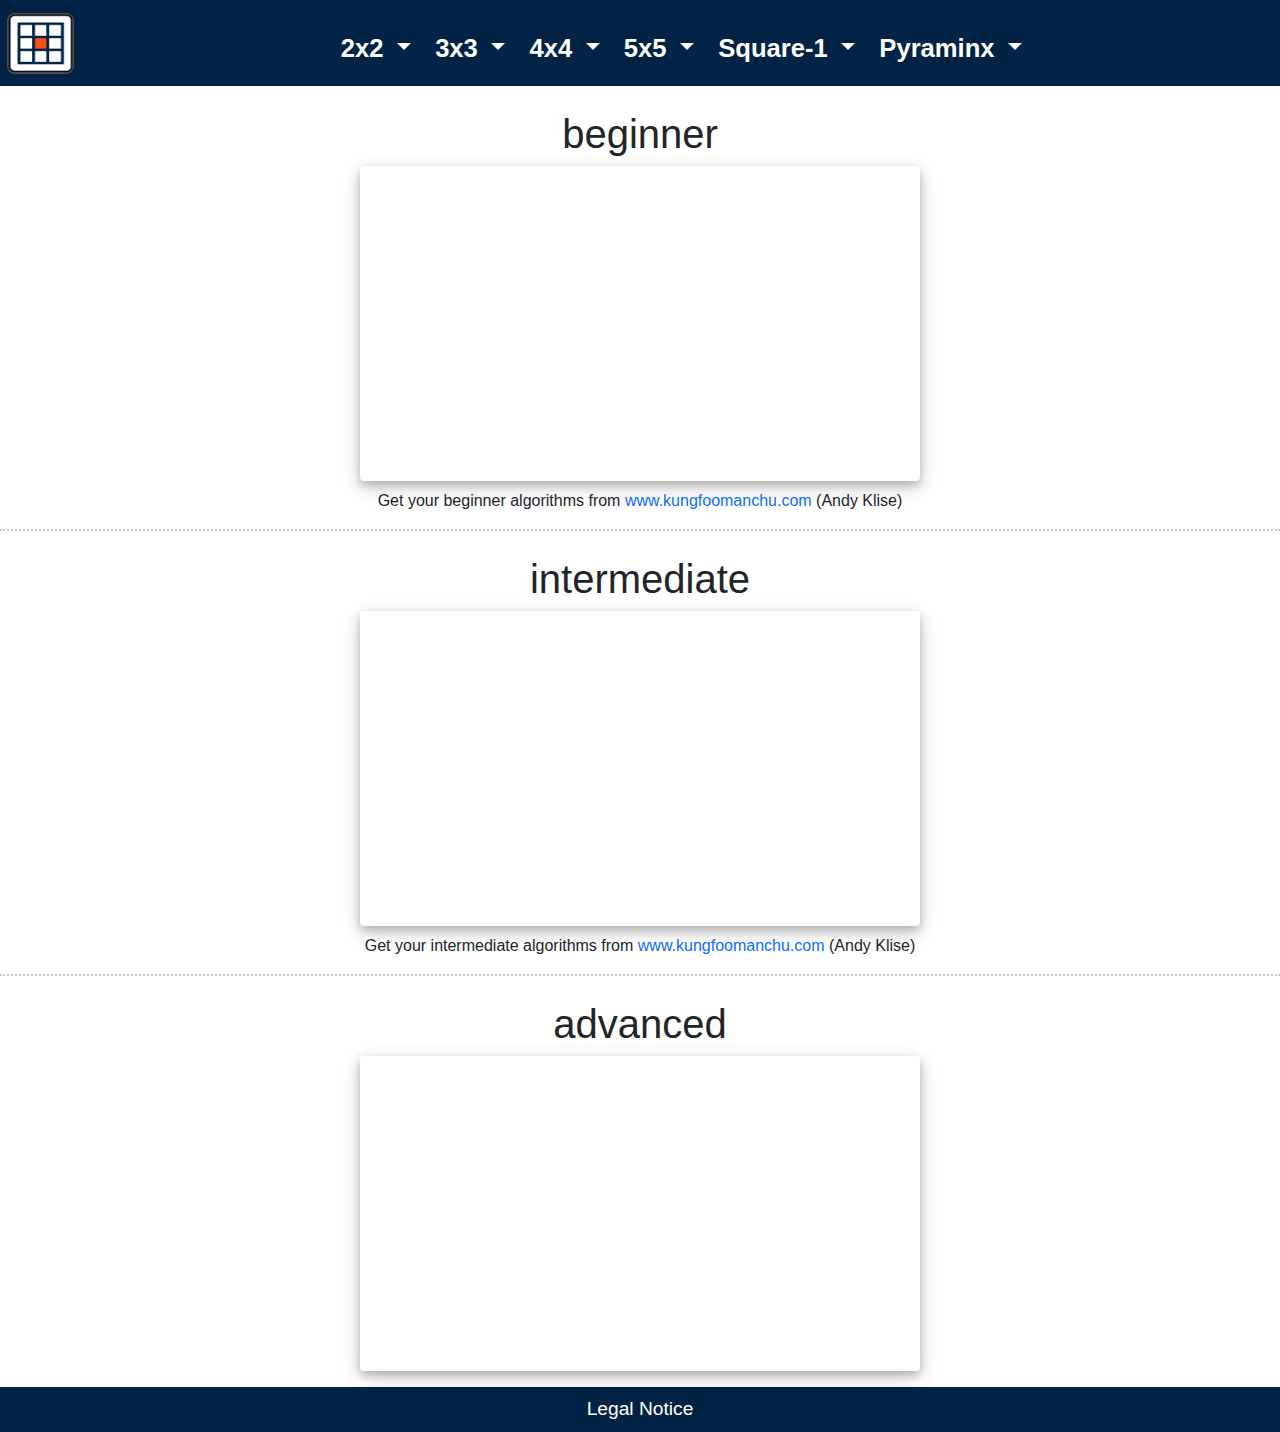
<file: square-1_tutorial.html>
<!DOCTYPE html>
<html lang="de">
<head>
    <meta charset="UTF=8">
    
  <meta name="viewport" content="width=device-width, initial-scale=1.0">
  <title>Cubing Plus Ultra</title>
  <link rel="icon" href="images/favicon.png">

 
  <script defer src="js/bootstrap.bundle.min.js"></script>
  
  <link rel="stylesheet" href="css/bootstrap.min.css">
  <link rel="stylesheet" href="css/custom.css">
    

       

</head>
<body>
    <body>
        <nav class="navbar navbar-expand-lg navbar-light text-center">
          <div class="container-fluid">
              <a class="navbar-brand" href="index.html">
                   <img src="images/Logo.png" alt="Logo" width="67px" height="61px" class="d-inline-block " style="background-color: #4d5154; border-radius: 8px; border: 3px; transform: translate(-5px);">
              </a>
            <button class="navbar-toggler" type="button" data-bs-toggle="collapse" data-bs-target="#navbarNavDarkDropdown" aria-controls="navbarNavDarkDropdown" aria-expanded="false" aria-label="Toggle navigation">
              <span class="navbar-toggler-icon"></span>
            </button>
            <div class="collapse navbar-collapse justify-content-center" id="navbarNavDarkDropdown">
              <ul class="navbar-nav">
                <li class="nav-item dropdown text-center">
                  <button class="btn btn-dark dropdown-toggle" data-bs-toggle="dropdown" aria-expanded="false" >
                    2x2
                  </button>
                  <ul class="dropdown-menu text-center">
                    <li><a class="dropdown-item" href="2x2_tutorial.html"> 2x2 tutorials (beginner to advanced)</a></li>
                  </ul>
                </li>
                <li class="nav-item dropdown ">
                  <button class="btn btn-dark dropdown-toggle text-center" data-bs-toggle="dropdown" aria-expanded="false">
                    3x3
                  </button>
                  <ul class="dropdown-menu text-center">
                    <li><a class="dropdown-item " href="3x3_tutorial.html">3x3 tutorials (beginner to advanced)</a></li>
                  </ul>
                </li>
                <li class="nav-item dropdown">
                  <button class="btn btn-dark dropdown-toggle" data-bs-toggle="dropdown" aria-expanded="false">
                    4x4
                  </button>
                  <ul class="dropdown-menu">
                    <li><a class="dropdown-item" href="4x4_tutorial.html">4x4 tutorials (beginner to advanced)</a></li>
                  </ul>
                </li>
                <li class="nav-item dropdown">
                  <button class="btn btn-dark dropdown-toggle" data-bs-toggle="dropdown" aria-expanded="false">
                    5x5
                  </button>
                  <ul class="dropdown-menu">
                    <li><a class="dropdown-item" href="5x5_tutorial.html">5x5 tutorials (beginner to advanced)</a></li>
                  </ul>
                </li>
                <li class="nav-item dropdown">
                  <button class="btn btn-dark dropdown-toggle" data-bs-toggle="dropdown" aria-expanded="false">
                    Square-1
                  </button>
                  <ul class="dropdown-menu">
                    <li><a class="dropdown-item" href="square-1_tutorial.html">Square-1 tutorials (beginner to advanced)</a></li>
                  </ul>
                </li>
                <li class="nav-item dropdown">
                  <button class="btn btn-dark dropdown-toggle" data-bs-toggle="dropdown" aria-expanded="false">
                    Pyraminx
                  </button>
                  <ul class="dropdown-menu">
                    <li><a class="dropdown-item" href="pyraminx_tutorial.html">Pyraminx tutorials (beginner to advanced)</a></li>
                  </ul>
                </li>
              </ul>
            </div>
          </div>
        </nav>
        <center>
          <div class="subheadline mt-4">
              <h1>beginner</h1>
              <iframe width="560" height="315" src="https://www.youtube.com/embed/xITr2WFqado" title="YouTube video player" frameborder="0" allow="accelerometer; autoplay; clipboard-write; encrypted-media; gyroscope; picture-in-picture; web-share" allowfullscreen></iframe>
              <p class="paragraph mt-2">Get your beginner algorithms from <a style="text-decoration: none;" href="https://www.kungfoomanchu.com/guides/andy-klise-square-1.pdf" target="_blank">www.kungfoomanchu.com</a> (Andy Klise)</p>
          </div>
        </center>
        <hr style="border-top: dotted 2px;"/>
        <center>
          <div class="subheadline mt-4">
              <h1>intermediate </h1>
              <iframe width="560" height="315" src="https://www.youtube.com/embed/-fYJTvNSCdo" title="YouTube video player" frameborder="0" allow="accelerometer; autoplay; clipboard-write; encrypted-media; gyroscope; picture-in-picture; web-share" allowfullscreen></iframe>
              <p class="paragraph mt-2">Get your intermediate algorithms from <a style="text-decoration: none;" href="https://www.kungfoomanchu.com/guides/andy-klise-square-1.pdf"  target="_blank">www.kungfoomanchu.com</a> (Andy Klise)</p>
          </div>
        </center>
        <hr style="border-top: dotted 2px;"/>
        <center>
          <div class="subheadline mt-4">
              <h1>advanced </h1>
              <iframe width="560" height="315" src="https://www.youtube.com/embed/GwlHUS7e-go" title="YouTube video player" frameborder="0" allow="accelerometer; autoplay; clipboard-write; encrypted-media; gyroscope; picture-in-picture; web-share" allowfullscreen></iframe>
          </div>
        </center> 
        <div class="legal_notice p-2 mt-3 text-center">
            <a href="legalNotice.html">Legal Notice</a>
        </div>
      </body>
</html>
</file>
<file: css/index.css>
body {
        font-family: 'Open Sans', sans-serif;
        background-color: white;
    }
    #page-container {
        position: relative;
        min-height: 100vh;
    }

    #content-wrap {
        padding-bottom: 2.5rem;    
    }
    .navbar {
        background-color: #002244;
    }
    .navbar .navbar-toggler-icon {
        background-image: url("data:image/svg+xml,%3csvg xmlns='http://www.w3.org/2000/svg' viewBox='0 0 30 30'%3e%3cpath stroke='white' stroke-linecap='round' stroke-miterlimit='10' stroke-width='2' d='M4 7h22M4 15h22M4 23h22'/%3e%3c/svg%3e")
    }
    .navbar-collapse {
        margin-top: 20px;
    }
    .navbar-light .navbar-toggler {
        border: 1px solid white;
        
    }
    .navbar-brand {
        color: white;
        transform: translateY(-5px);
        max-width: 67px;
        max-height: 61px;
    }
    .navbar-brand a:hover {
        color: white;
    }
    .nav-link {
        color: #FFFF;
    }
    .btn-dark {
        background-color: #002244;
        border: none;
        font-size: 1.6em; 
        font-weight: bold; 
        transform: translateY(-5px);
    }
    .btn :hover {
        background-color: none;
    }     
    .dropdown-item {
        color: #FFFF;
    }
    .dropdown-menu {
        background-color: #002244;
        border: none;
    }
    .dropdown-menu a:hover {
        background-color: #4d5154;
        color: white;
    }
    .card {
        margin: 12px;
        padding: 20px;
        align-self: center;
        transition: all 0.3s;
        border-radius: 12px;
        width: 17rem; 
        height: 21.5rem;
        background-color: #FB4F14;
        box-shadow:  0 4px 8px 0 rgba(151, 14, 14, 0.2), 0 6px 20px 0 rgba(0, 0, 0, 0.19);
        
    }
    .card img {
        border-radius: 12px;
        margin: 0 auto;
        background-color: #FB4F14;
        height: 80%;
        width: 80%;
        
    }
    .card:hover {
        transform: scale(1.1);
    }
    .card-title {
        color: #F7F9F8;
        text-align: center; 
        font-size: 35px;
        font-weight: bolder;
    }
     .legal_notice {
        background-color: #002244;
        color:#FFFF;
        position: absolute;
        bottom: 0;
        width: 100%;
        height: 2.5rem;
        margin-top: 25rem;
     } 
    .legal_notice a {
        text-decoration: none;
        color: #FFFF;
    }
</file>
<file: css/custom.css>
body {
        font-family: 'Open Sans', sans-serif;
        background-color: white;
    }
    .navbar {
        background-color: #002244;
    }
    .navbar .navbar-toggler-icon {
        background-image: url("data:image/svg+xml,%3csvg xmlns='http://www.w3.org/2000/svg' viewBox='0 0 30 30'%3e%3cpath stroke='white' stroke-linecap='round' stroke-miterlimit='10' stroke-width='2' d='M4 7h22M4 15h22M4 23h22'/%3e%3c/svg%3e")
    }
    .navbar-collapse {
        margin-top: 20px;
    }
    .navbar-light .navbar-toggler {
        border: 1px solid white;
        
    }
    .navbar-brand {
        color: white;
        transform: translateY(-5px);
        max-width: 67px;
        max-height: 61px;
    }
    .navbar-brand a:hover {
        color: white;
    }
    .nav-link {
        color: #FFFF;
    }
    .btn-dark {
        background-color: #002244;
        border: none;
        font-size: 1.6em; 
        font-weight: bold; 
        transform: translateY(-5px);
    }
    .btn :hover {
        background-color: none;
    }     
    .dropdown-item {
        color: #FFFF;
    }
    .dropdown-menu {
        background-color: #002244;
        border: none;
    }
    .dropdown-menu a:hover {
        background-color: #4d5154;
        color: white;
    }
    .subheadline {
        text-align: center;
    }
    iframe {
        margin: auto;
        display: block;
        width: 70vw;
        max-width: 560px;
        height: calc((9/16)*70vw);
        max-height: calc((9/16)*560px);
        box-shadow:  0 4px 8px 0 rgba(0, 0, 0, 0.2), 0 6px 20px 0 rgba(0, 0, 0, 0.19);
        transition: 0.5s;
        border-radius: 4px;
        
    }            
    iframe:hover {
        transform: scale(1.05);
    } 
    .legal_notice {
        background-color: #002244;
        color:#FFFF;
        align-items: center;
        text-decoration: none;
        font-size: 1.2rem;
    } 
    .legal_notice a {
        text-decoration: none;
        color: #FFFF;
    } 
    .head {
        font-weight: bold;
        font-size: 2.5rem;
        
    } 
    .info {
        margin-left: 35%;
    }
</file>
<file: css/legalNotice.css>
body {
        font-family: 'Open Sans', sans-serif;
        background-color: white;
    }
    #page-container {
        position: relative;
        min-height: 100vh;
    }

    #content-wrap {
        padding-bottom: 2.5rem;    
    }
   .navbar {
        background-color: #002244;
    }
    .navbar-nav {
        align-items: center;
    }
    .navbar .navbar-toggler-icon {
        background-image: url("data:image/svg+xml,%3csvg xmlns='http://www.w3.org/2000/svg' viewBox='0 0 30 30'%3e%3cpath stroke='white' stroke-linecap='round' stroke-miterlimit='10' stroke-width='2' d='M4 7h22M4 15h22M4 23h22'/%3e%3c/svg%3e")
    }
    .navbar-collapse {
        margin-top: 20px;
    }
    .navbar-light .navbar-toggler {
        border: 1px solid white;
        
    }
    .navbar-brand {
        color: white;
        transform: translateY(-5px);
        max-width: 67px;
        max-height: 61px;
    }
    .navbar-brand a:hover {
        color: white;
    }
    .nav-link {
        color: #FFFF;
    }
    .btn-dark {
        background-color: #002244;
        border: none;
        font-size: 1.6em; 
        font-weight: bold; 
        transform: translateY(-5px);
    }
    .btn :hover {
        background-color: none;
    }     
    .dropdown-item {
        color: #FFFF;
    }
    .dropdown-menu {
        background-color: #002244;
        border: none;
        margin: 10px;
    }
    .dropdown-menu a:hover {
        background-color: #4d5154;
        color: white;
    }
    .headline {
      font-weight: bold;
      font-size: 2.5em;
      text-align: center;
      margin-top: 0.3em;
      margin-bottom: 0.3em;
    }
    .info {
      margin-left: 23em;
    }
    .comp-name {
        font-weight: bold;
    }
    .personal-info {
        margin-top: 0.2em;
    }
    .legal_notice {
        background-color: #002244;
        color:#FFFF;
        position: absolute;
        bottom: 0;
        width: 100%;
        height: 2.5rem;
        margin-top: 25rem;
     } 
    .legal_notice a {
        text-decoration: none;
        color: #FFFF;
    }
</file>
